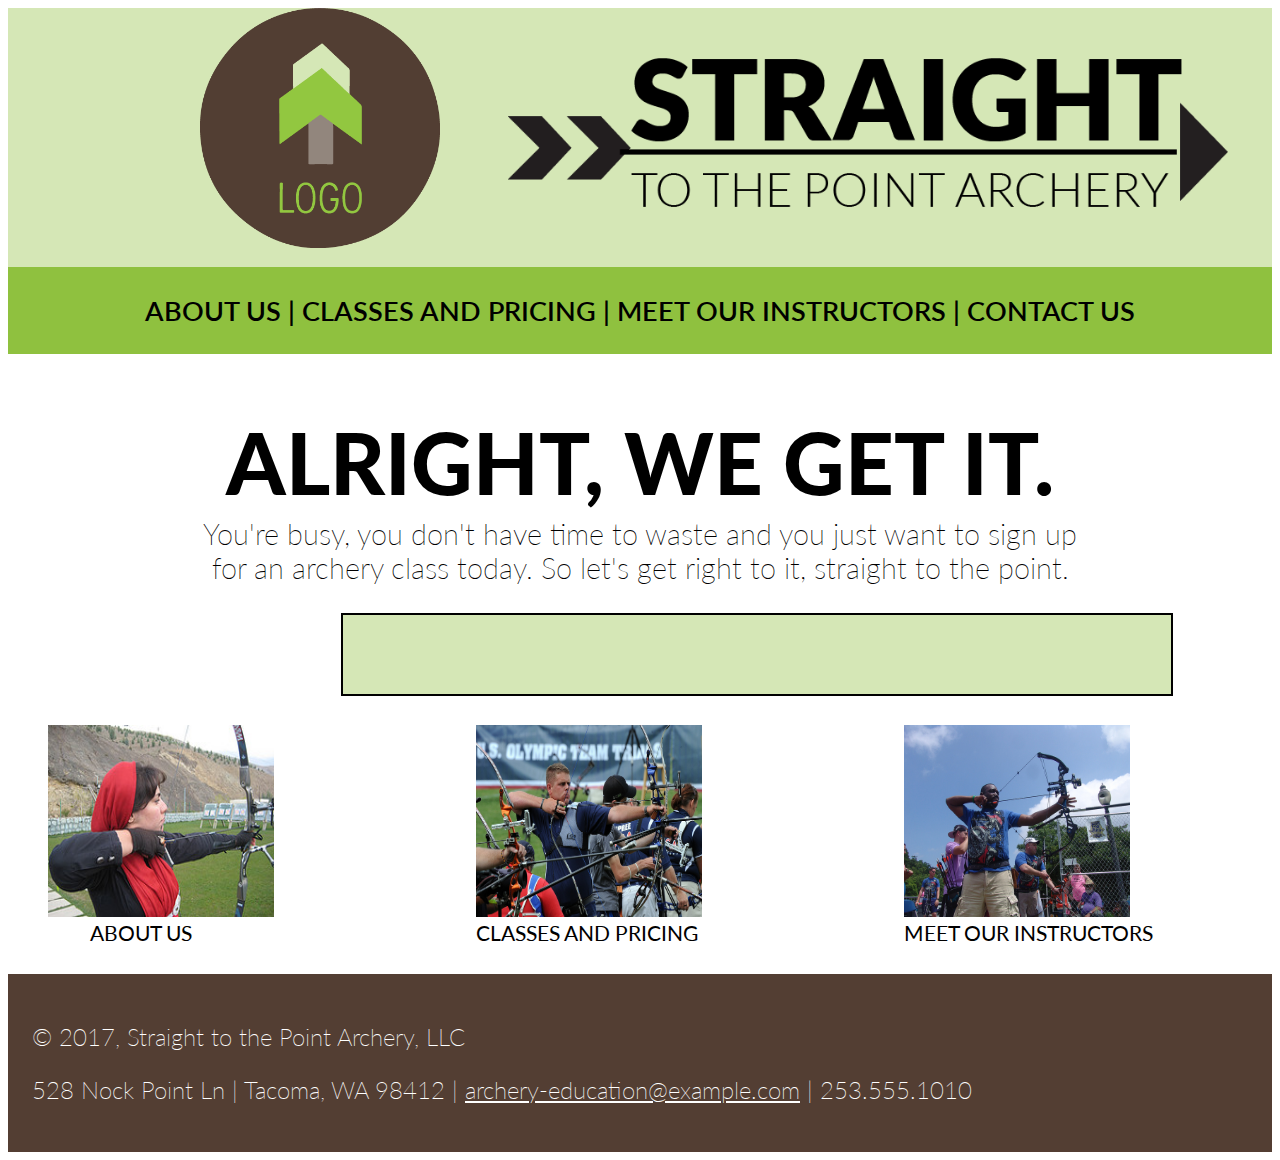
<file: index.html>
<!DOCTYPE html>
<html lang="en">
<head>
  <title>Straight to the Point Archery | Home</title>
  <link rel="stylesheet" href="css/gridlayout.css">
  <link rel="stylesheet" href="css/styles.css">
  <link href="https://fonts.googleapis.com/css?family=Lato:300,400,900" rel="stylesheet">
</head>

<body>
  <header>
    <a href="index.html"><img src="images/logo-trans.png" alt="Straight to the Point Archery logo" class="stplogo"></a>
    <img src="images/name.png" alt="Straight to the Point Archery" class="stpname">
  </header>
  <nav>
    <a href="about-us.html" class="navlink">ABOUT US |</a>
    <a href="classes-prices.html" class="navlink"> CLASSES AND PRICING |</a>
    <a href="instructors.html" class="navlink"> MEET OUR INSTRUCTORS |</a>
    <a href="mailto:archery-education@example.com" class="navlink"> CONTACT US</a>
  </nav>
  <main>
    <h1>ALRIGHT, WE GET IT.</h1>
    <p class="subhead">You're busy, you don't have time to waste and you just want to sign up<br>for an archery class today. So let's get right to it, straight to the point.</p>
    <button>SIGN UP</button>
      <div class="section group">
        <div class="col span_1_of_3">
        <figure>
           <img src="images/amy-smith-instructor.jpg" alt="Instructor Amy Smith shoots bow in field amidst mountains, donning a red headdress and gray jacket" class="main-photo">
           <figcaption class="figcaption1">
             ABOUT US
          </figcaption>
        </figure>
        </div>

        <div class="col span_1_of_3">
        <figure>
          <img src="images/students-competing.jpg" alt="Group of students with serious focus take aim at an Olympic archery event" class="main-photo">
          <figcaption class="figcaption2">
            CLASSES AND PRICING
          </figcaption>
        </figure>
        </div>

        <div class="col span_1_of_3">
        <figure>
          <img src="images/derek-jenkins-instructor.jpg" alt="Experienced outdoorsman Derek Jenkins lines up his aim on his compund bow at a shooting range on a warm, sunny day" class="main-photo">
          <figcaption class="figcaption3">
          MEET OUR INSTRUCTORS
          </figcaption>
        </figure>
        </div>
      </div>
  </main>
  
  <footer>
    <p>&copy; 2017, Straight to the Point Archery, LLC</p>
    <p>528 Nock Point Ln | Tacoma, WA 98412 | <a href="mailto:archery-education@example.com">archery-education@example.com</a> | 253.555.1010</p>
  </footer>
</body>
</html>
</file>
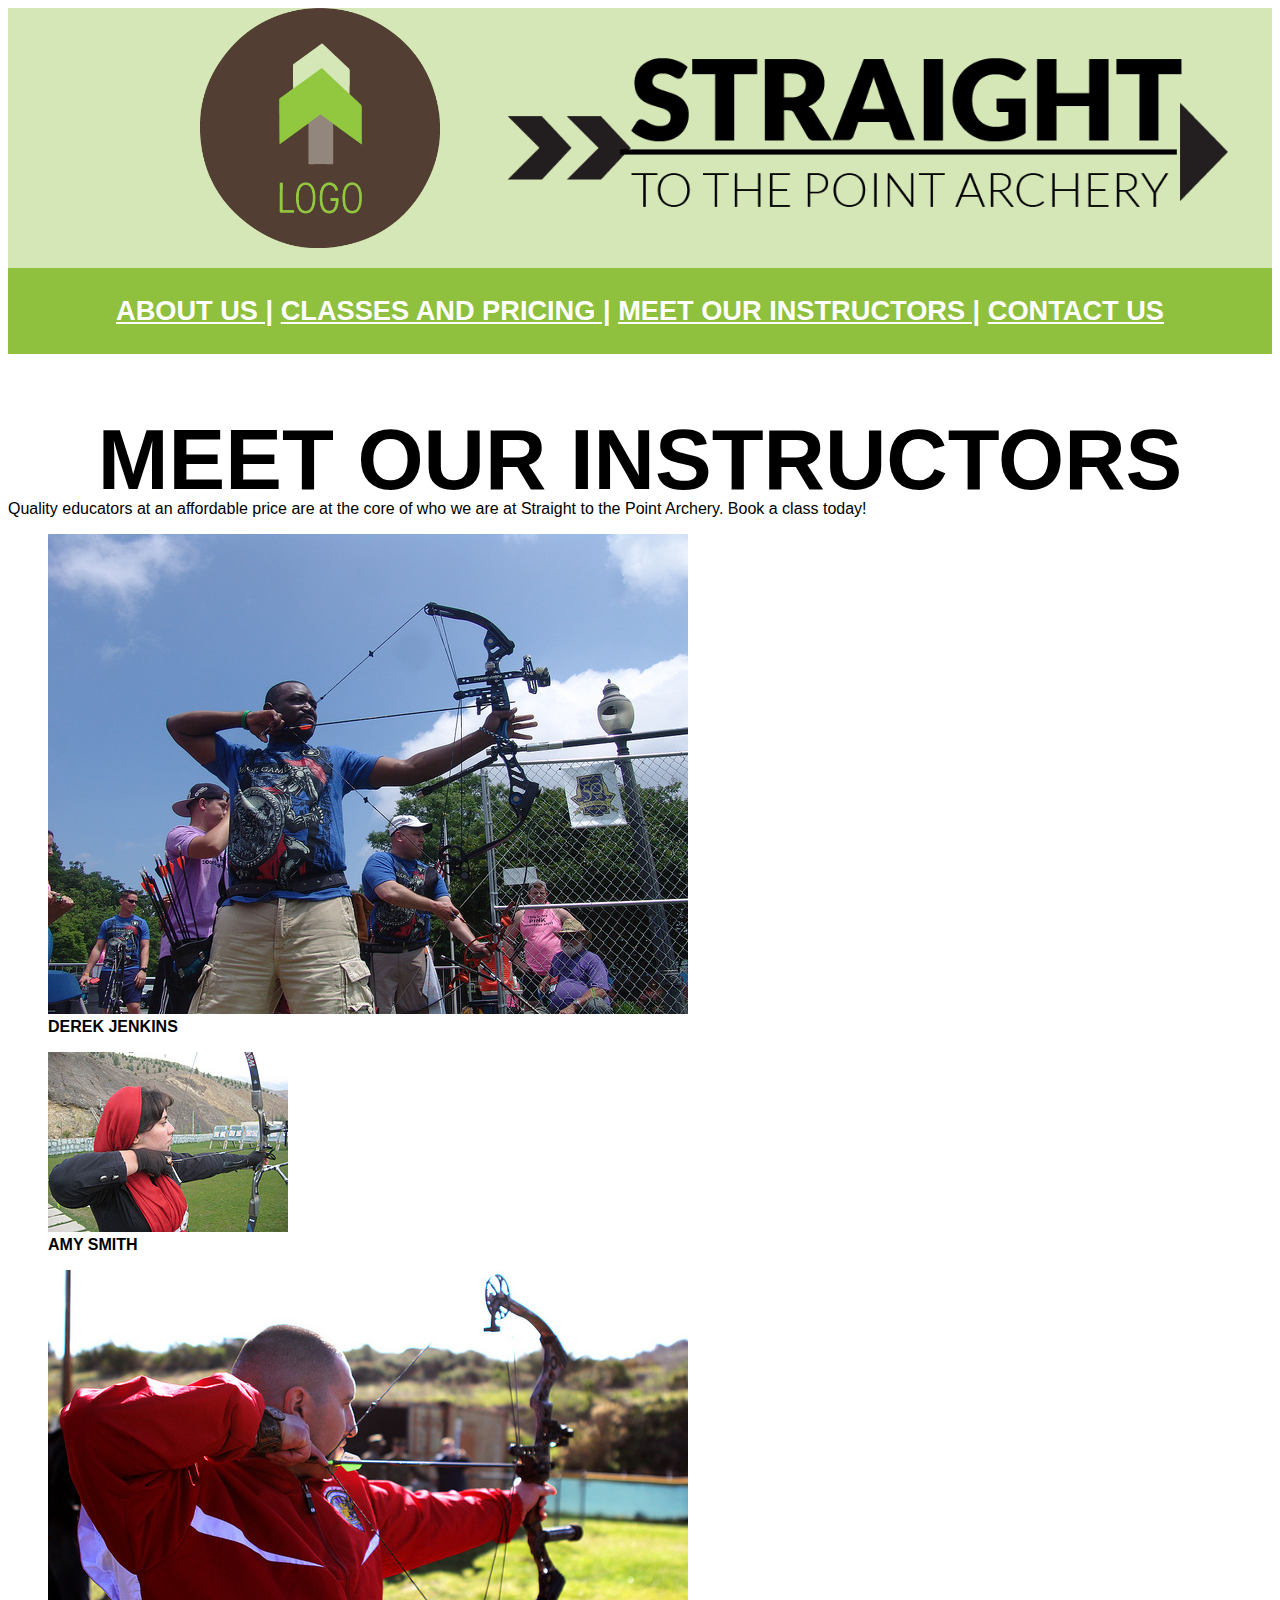
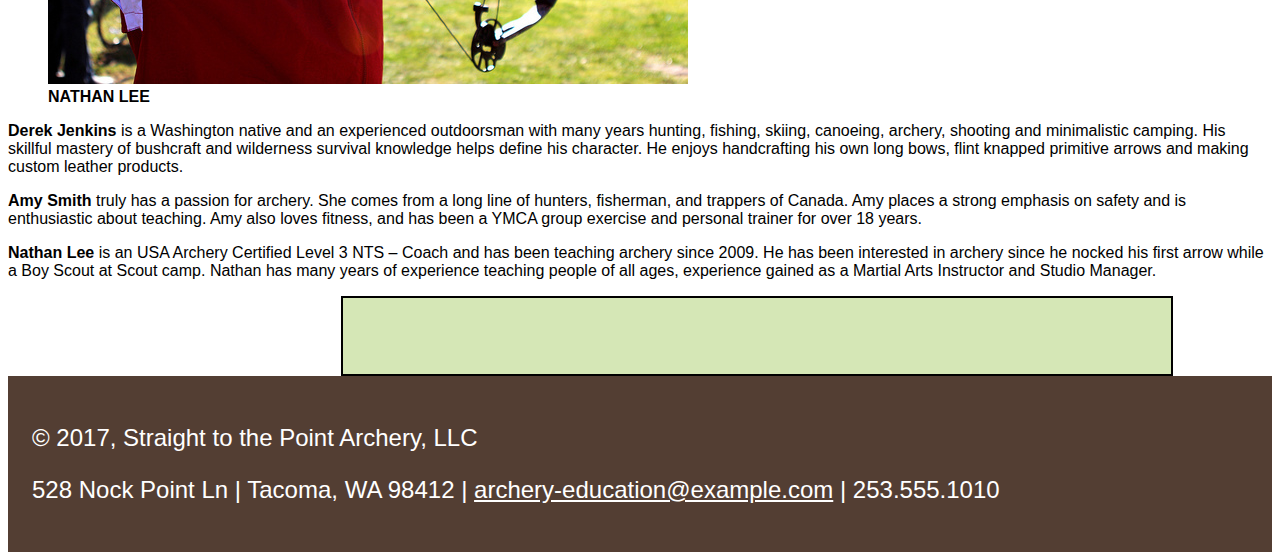
<file: instructors-old-not-relevant.html>
<!DOCTYPE html>
<html lang="en">
<head>
<title>Straight to the Point Archery | Meet Our Instructors</title>
  <link rel="stylesheet" href="css/styles2.css">
</head>

<body>
  <header>
    <a href="index.html"><img src="images/logo-trans.png" alt="Straight to the Point Archery logo" class="stplogo"></a>
    <img src="images/name.png" alt="Straight to the Point Archery" class="stpname">
  </header>
  <nav>
    <a href="about-us.html">ABOUT US |</a>
    <a href="classes-prices.html"> CLASSES AND PRICING |</a>
    <a href="instructors.html"> MEET OUR INSTRUCTORS |</a>
    <a href="mailto:archery-education@example.com"> CONTACT US</a>
  </nav>
  <main>
    <h1>MEET OUR INSTRUCTORS</h1>
    <p>Quality educators at an affordable price are at the core of who we are at Straight to the Point Archery. Book a class today!</p>
    <figure>
       <img src="images/derek-jenkins-instructor.jpg" alt="Experienced outdoorsman Derek Jenkins lines up his aim on his compund bow at a shooting range on a warm, sunny day">
       <figcaption>
        <strong>DEREK JENKINS</strong>
      </figcaption>
    </figure>
    
    <figure>
      <img src="images/amy-smith-instructor.jpg" alt="Instructor Amy Smith shoots bow in field amidst mountains, donning a red headdress and gray jacket">
      <figcaption>
        <strong>AMY SMITH</strong>
      </figcaption>
    </figure>
    
    <figure>
      <img src="images/nathan-lee-instructor.jpg" alt="USA Archery Certified Level 3 NTS - Coach Nathan Lee, in his famous red track jacket demonstates the power of a compound bow">
      <figcaption>
      <strong>NATHAN LEE</strong>
      </figcaption>
    </figure>
  </main>
  
  <aside>
    <p>
      <strong>Derek Jenkins</strong> is a Washington native and an experienced outdoorsman with many years hunting, fishing, skiing, canoeing, archery, shooting and minimalistic camping. His skillful mastery of bushcraft and wilderness survival knowledge helps define his character. He enjoys handcrafting his own long bows, flint knapped primitive arrows and making custom leather products.
    </p>
    
    <p>
      <strong>Amy Smith</strong> truly has a passion for archery. She comes from a long line of hunters, fisherman, and trappers of Canada. Amy  places a strong emphasis on safety and is enthusiastic about teaching. Amy also loves fitness, and  has been a YMCA group exercise and personal trainer for over 18 years.
    </p>
    
    <p>
      <strong>Nathan Lee</strong> is an USA Archery Certified Level 3 NTS – Coach and has been teaching archery since 2009. He has been interested in archery since he nocked his first arrow while a Boy Scout at Scout camp. Nathan has many years of experience teaching people of all ages, experience gained as a Martial Arts Instructor and Studio Manager.</p>
  </aside>
  
  <button>SIGN UP</button>
  
  <footer>
    <p>&copy; 2017, Straight to the Point Archery, LLC</p>
    <p>528 Nock Point Ln | Tacoma, WA 98412 | <a href="mailto:archery-education@example.com">archery-education@example.com</a> | 253.555.1010</p>
  </footer>
</body>
</html>
</file>
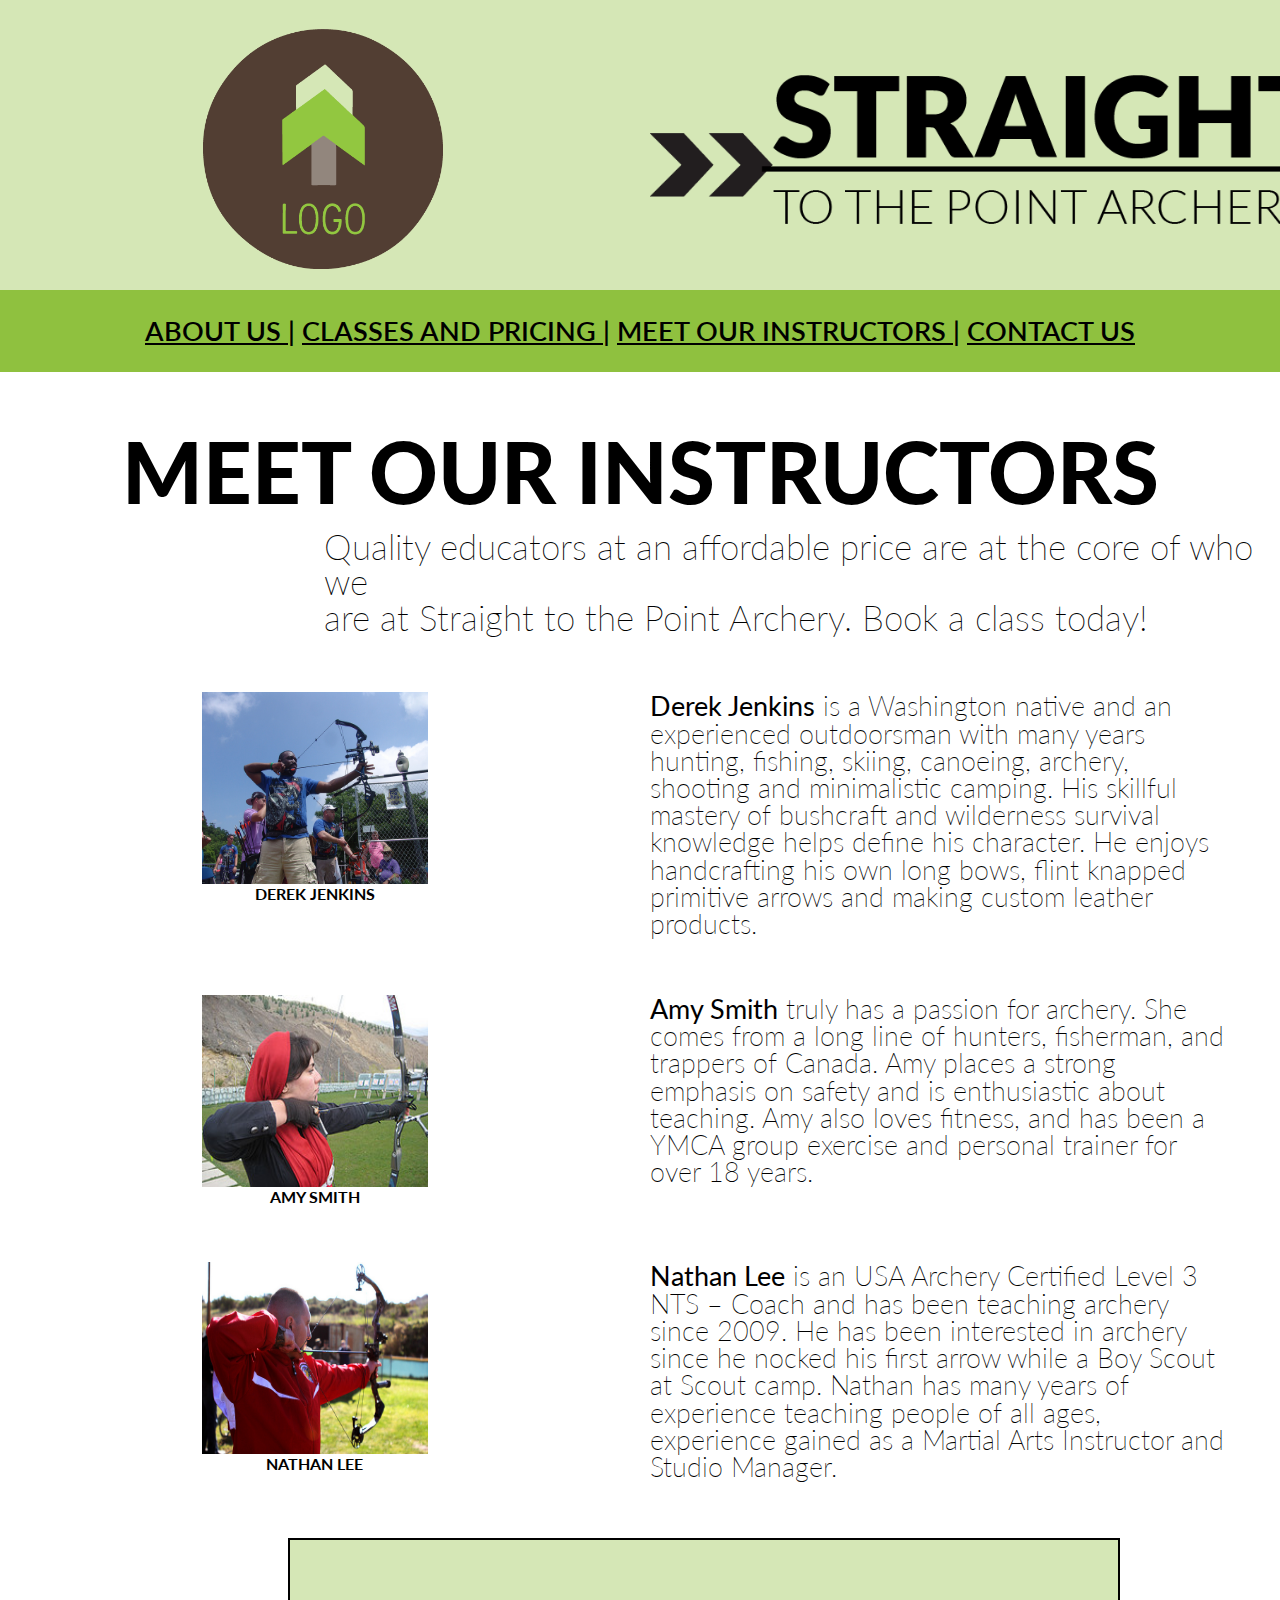
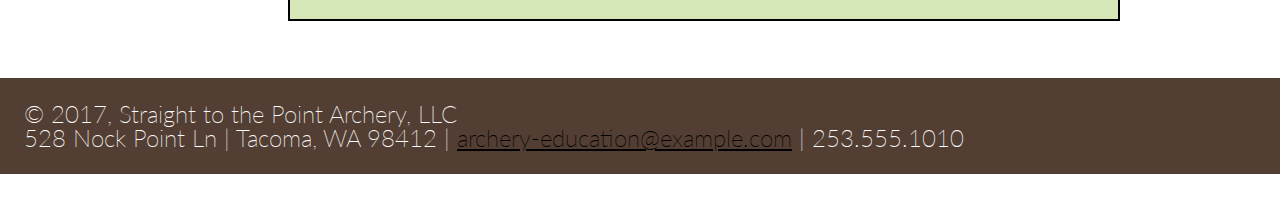
<file: instructors.html>
<!DOCTYPE html>
<html lang="en">
<head>
  <meta charset="utf-8">
  <!-- Always force latest IE rendering engine & Chrome Frame -->
  <meta http-equiv="X-UA-Compatible" content="IE=edge">

  <title>Example of the Responsive Grid System</title>
  <meta name="description" content="This is the Responsive Grid System, a quick, easy and flexible way to create a responsive web site.">
  <meta name="keywords" content="responsive, grid, system, web design">

  <meta name="author" content="www.grahamrobertsonmiller.co.uk">
  <link rel="shortcut icon" href="/favicon.ico">

  <!-- Responsive and mobile friendly stuff -->
  <meta name="HandheldFriendly" content="True">
  <meta name="MobileOptimized" content="320">
  <meta name="viewport" content="width=device-width, initial-scale=1.0">
  <link href="https://fonts.googleapis.com/css?family=Lato:300,400,900" rel="stylesheet">
  <!-- Stylesheets -->
  <link rel="stylesheet" href="css/html5reset.css" media="all">
  <link rel="stylesheet" href="css/col.css" media="all">
  <link rel="stylesheet" href="css/2cols.css" media="all">
  <link rel="stylesheet" href="css/3cols.css" media="all">
  <link rel="stylesheet" href="css/4cols.css" media="all">
  <link rel="stylesheet" href="css/5cols.css" media="all">
  <link rel="stylesheet" href="css/6cols.css" media="all">
  <link rel="stylesheet" href="css/7cols.css" media="all">
  <link rel="stylesheet" href="css/8cols.css" media="all">
  <link rel="stylesheet" href="css/9cols.css" media="all">
  <link rel="stylesheet" href="css/10cols.css" media="all">
  <link rel="stylesheet" href="css/11cols.css" media="all">
  <link rel="stylesheet" href="css/12cols.css" media="all">
  <link rel="stylesheet" href="css/styles3.css">


  <style type="text/css">

	/*  
	======================== 
	- Note: These styles are just to pretty the basic page up a bit.
	You should ignore these when copying and pasting into your site 
	because your stylesheet should take care of making it look pretty!
	======================== 
	*/
	body { padding:0em; font : 100%/1.4 Lato', sans-serif;, arial, helvetica, helve, sans-serif; 	
 }
	
	h2 { font-size:1.5em; }
	.header { padding:1em 0; }
	.col { background:; padding:1em 0; text-align:center;}

	</style>

</head>

<body>
  <header>
    <div class="section group">
      <div class="col span_1_of_2">
      <a href="index.html"><img src="images/logo-trans.png" alt="Straight to the Point Archery logo" class="stplogo"></a>
    </div>
    <div class="col span_1_of_2">
      <img src="images/name.png" alt="Straight to the Point Archery" class="stpname">
    </div>
  </div>
  </header>


  <div class="section group">
    <div class="col span_3_of_3">
      <nav>
        <a href="about-us.html">ABOUT US |</a>
        <a href="classes-prices.html"> CLASSES AND PRICING |</a>
        <a href="instructors.html"> MEET OUR INSTRUCTORS |</a>
        <a href="mailto:archery-education@example.com"> CONTACT US</a>
      </nav>
    </div>
  </div>


  <div class="section group">
    <div class="col span_3_of_3">
      <h1>MEET OUR INSTRUCTORS</h1>
    </div>
  </div>

  <div class="section group">
    <div class="col span_3_of_3">
      <p class="subhead">Quality educators at an affordable price are at the core of who we <br>are at Straight to the Point Archery. Book a class today!</p>
    </div>
  </div>


  <div class="section group">
    <div class="col span_1_of_2">
      <figure>
        <img src="images/derek-jenkins-instructor.jpg" alt="Experienced outdoorsman Derek Jenkins lines up his aim on his compund bow at a shooting range on a warm, sunny day" class="main-photo">
        <figcaption>
          <strong>DEREK JENKINS</strong>
        </figcaption>
      </figure>
    </div>
    
  <div class="col span_1_of_2">
    <p class="bodycopy">
    <strong>Derek Jenkins</strong> is a Washington native and an experienced outdoorsman with many years hunting, fishing, skiing, canoeing, archery, shooting and minimalistic camping. His skillful mastery of bushcraft and wilderness survival knowledge helps define his character. He enjoys handcrafting his own long bows, flint knapped primitive arrows and making custom leather products.
    </p>
  </div>
  </div>


  <div class="section group">
    <div class="col span_1_of_2">
      <figure>
        <img src="images/amy-smith-instructor.jpg" alt="Instructor Amy Smith shoots bow in field amidst mountains, donning a red headdress and gray jacket" class="main-photo">
          <figcaption>
            <strong>AMY SMITH</strong>
          </figcaption>
      </figure>
    </div>
    
  <div class="col span_1_of_2">
    <p class="bodycopy">
    <strong>Amy Smith</strong> truly has a passion for archery. She comes from a long line of hunters, fisherman, and trappers of Canada. Amy  places a strong emphasis on safety and is enthusiastic about teaching. Amy also loves fitness, and  has been a YMCA group exercise and personal trainer for over 18 years.
    </p>
  </div>
  </div>

  <div class="section group">
    <div class="col span_1_of_2">
      <figure>
        <img src="images/nathan-lee-instructor.jpg" alt="USA Archery Certified Level 3 NTS - Coach Nathan Lee, in his famous red track jacket demonstates the power of a compound bow" class="main-photo">
        <figcaption>
          <strong>NATHAN LEE</strong>
        </figcaption>
      </figure>
    </div>
    
  <div class="col span_1_of_2">
    <p class="bodycopy">
      <strong>Nathan Lee</strong> is an USA Archery Certified Level 3 NTS – Coach and has been teaching archery since 2009. He has been interested in archery since he nocked his first arrow while a Boy Scout at Scout camp. Nathan has many years of experience teaching people of all ages, experience gained as a Martial Arts Instructor and Studio Manager.
    </p>
  </div>
  </div>




  <div class="section group">
    <div class="col span_3_of_3">
      <button>SIGN UP</button>
    </div>
  </div>


  <div class="section group">
    <div class="col span_3_of_3">
      <footer>
        <p>&copy; 2017, Straight to the Point Archery, LLC</p>
        <p>528 Nock Point Ln | Tacoma, WA 98412 | <a href="mailto:archery-education@example.com">archery-education@example.com</a> | 253.555.1010</p>
      </footer>
    </div>
  </div>

</body>
</html>
</file>
<file: css/gridlayout.css>
/*  SECTIONS  */
.section {
	clear: both;
	padding: 0px;
	margin: 0px;
}

/*  COLUMN SETUP  */
.col {
	display: block;
	float:left;
	margin: 1% 0 1% 1.6%;
}
.col:first-child { margin-left: 0; }

/*  GROUPING  */
.group:before,
.group:after { content:""; display:table; }
.group:after { clear:both;}
.group { zoom:1; /* For IE 6/7 */ }
/*  GRID OF THREE  */
.span_3_of_3 { width: 100%; }
.span_2_of_3 { width: 66.13%; }
.span_1_of_3 { width: 32.26%; }

/*  GO FULL WIDTH BELOW 480 PIXELS */
@media only screen and (max-width: 480px) {
	.col {  margin: 1% 0 1% 0%; }
	.span_3_of_3, .span_2_of_3, .span_1_of_3 { width: 100%; }
}
</file>
<file: css/styles.css>
.main-photo {
  width: 226px;
  height: 192px;

}
body {
  font-family: 'Lato', sans-serif; 
}

h1 {
  font-size: 85px;
  font-weight: 900;
  text-align: center;
  margin-bottom: -.3em;
}

footer {
  background-color: #533e33;
  color:white;
  font-size: 1.5em;
  font-weight: 200;
  padding: 1em;
}
a {
  color: white;
}
header {
  background-color:#d5e7b6;
}
.subhead {
  font-size: 1.8em;
  font-weight: 200;
  text-align: center;
}
nav {
  background-color: #8fc13f;
  font-size: 1.7em;
  padding: 1em;
  text-align: center;
  font-weight: 600;
}
.navlink{
  color: black;
  text-decoration: none;
}
.stplogo {
  padding-left: 12em;
  padding-bottom: 1em;
  width: 15em;
}
.stpname {
  width: 45em;
  padding-bottom: 3em;
  padding-left: 4em;
}
button {
  color: #0000;
  background: #d5e7b6;
  border: solid 2px #000000;
  padding:;
  text-align: center;
  margin-left: 5.2em;
  width: 13em;
  font-size: 4em;
  font-family: 'Lato', sans-serif; 
  font-weight: 100;
}
.figcaption1 {
 margin-left: 2em;
  font-size: 1.3em;
}
.figcaption2 {
  font-size: 1.3em;
}
.figcaption3 {
  font-size: 1.3em;
}
</file>
<file: css/styles2.css>
.main-photo {
  width: 226px;
  height: 192px;

}
body {
  font-family: 'Lato', sans-serif; 
}

h1 {
  font-size: 85px;
  font-weight: 900;
  text-align: center;
  margin-bottom: -.3em;
}

footer {
  background-color: #533e33;
  color:white;
  font-size: 1.5em;
  font-weight: 200;
  padding: 1em;
}
a {
  color: white;
}
header {
  background-color:#d5e7b6;
}
.subhead {
  font-size: 1.8em;
  font-weight: 200;
  text-align: center;
}
nav {
  background-color: #8fc13f;
  font-size: 1.7em;
  padding: 1em;
  text-align: center;
  font-weight: 600;
}
.navlink{
  color: black;
  text-decoration: none;
}
.stplogo {
  padding-left: 12em;
  padding-bottom: 1em;
  width: 15em;
}
.stpname {
  width: 45em;
  padding-bottom: 3em;
  padding-left: 4em;
}
button {
  color: #0000;
  background: #d5e7b6;
  border: solid 2px #000000;
  padding:;
  text-align: center;
  margin-left: 5.2em;
  width: 13em;
  font-size: 4em;
  font-family: 'Lato', sans-serif; 
  font-weight: 100;
}
.figcaption1 {
 margin-left: 2em;
  font-size: 1.3em;
}
.figcaption2 {
  font-size: 1.3em;
}
.figcaption3 {
  font-size: 1.3em;
}
</file>
<file: css/col.css>
/*  SECTIONS  ============================================================================= */

.section {
	clear: both;
	padding: 0px;
	margin: 0px;
}

/*  GROUPING  ============================================================================= */


.group:before,
.group:after {
    content:"";
    display:table;
}
.group:after {
    clear:both;
}
.group {
    zoom:1; /* For IE 6/7 (trigger hasLayout) */
}

/*  GRID COLUMN SETUP   ==================================================================== */

.col {
	display: block;
	float:left;
	margin: 1% 0 1% 1.6%;
}

.col:first-child { margin-left: 0; } /* all browsers except IE6 and lower */


/*  REMOVE MARGINS AS ALL GO FULL WIDTH AT 480 PIXELS */

@media only screen and (max-width: 480px) {
	.col { 
		margin: 1% 0 1% 0%;
	}
}
</file>
<file: css/2cols.css>
/*  GRID OF TWO   ============================================================================= */


.span_2_of_2 {
	width: 100%;
}

.span_1_of_2 {
	width: 49.2%;
}

/*  GO FULL WIDTH AT LESS THAN 480 PIXELS */

@media only screen and (max-width: 480px) {
	.span_2_of_2 {
		width: 100%; 
	}
	.span_1_of_2 {
		width: 100%; 
	}
}
</file>
<file: css/3cols.css>
/*  GRID OF THREE   ============================================================================= */

	
.span_3_of_3 {
	width: 100%; 
}

.span_2_of_3 {
	width: 66.13%; 
}

.span_1_of_3 {
	width: 32.26%; 
}


/*  GO FULL WIDTH AT LESS THAN 480 PIXELS */

@media only screen and (max-width: 480px) {
	.span_3_of_3 {
		width: 100%; 
	}
	.span_2_of_3 {
		width: 100%; 
	}
	.span_1_of_3 {
		width: 100%;
	}
}
</file>
<file: css/4cols.css>
/*  GRID OF FOUR   ============================================================================= */

	
.span_4_of_4 {
	width: 100%; 
}

.span_3_of_4 {
	width: 74.6%; 
}

.span_2_of_4 {
	width: 49.2%; 
}

.span_1_of_4 {
	width: 23.8%; 
}


/*  GO FULL WIDTH AT LESS THAN 480 PIXELS */

@media only screen and (max-width: 480px) {
	.span_4_of_4 {
		width: 100%; 
	}
	.span_3_of_4 {
		width: 100%; 
	}
	.span_2_of_4 {
		width: 100%; 
	}
	.span_1_of_4 {
		width: 100%; 
	}
}
</file>
<file: css/5cols.css>
/*  GRID OF FIVE   ============================================================================= */

	
.span_5_of_5 {
	width: 100%;
}

.span_4_of_5 {
  	width: 79.68%; 
}

.span_3_of_5 {
  	width: 59.36%; 
}

.span_2_of_5 {
  	width: 39.04%;
}

.span_1_of_5 {
  	width: 18.72%;
}


/*  GO FULL WIDTH AT LESS THAN 480 PIXELS */

@media only screen and (max-width: 480px) {
	.span_5_of_5 {
		width: 100%; 
	}
	.span_4_of_5 {
		width: 100%; 
	}
	.span_3_of_5 {
		width: 100%; 
	}
	.span_2_of_5 {
		width: 100%; 
	}
	.span_1_of_5 {
		width: 100%; 
	}
}
</file>
<file: css/6cols.css>
/*  GRID OF SIX   ============================================================================= */


.span_6_of_6 {
	width: 100%;
}

.span_5_of_6 {
  	width: 83.06%;
}

.span_4_of_6 {
  	width: 66.13%;
}

.span_3_of_6 {
  	width: 49.2%;
}

.span_2_of_6 {
  	width: 32.26%;
}

.span_1_of_6 {
  	width: 15.33%;
}


/*  GO FULL WIDTH AT LESS THAN 480 PIXELS */

@media only screen and (max-width: 480px) {
	.span_6_of_6 {
		width: 100%; 
	}
	.span_5_of_6 {
		width: 100%; 
	}
	.span_4_of_6 {
		width: 100%; 
	}
	.span_3_of_6 {
		width: 100%; 
	}
	.span_2_of_6 {
		width: 100%; 
	}
	.span_1_of_6 {
		width: 100%; 
	}
}
</file>
<file: css/7cols.css>
/*  GRID OF SEVEN   ============================================================================= */


.span_7_of_7 {
	width: 100%;
}

.span_6_of_7 {
	width: 85.48%;
}

.span_5_of_7 {
  	width: 70.97%;
}

.span_4_of_7 {
  	width: 56.45%;
}

.span_3_of_7 {
  	width: 41.94%;
}

.span_2_of_7 {
  	width: 27.42%;
}

.span_1_of_7 {
  	width: 12.91%;
}


/*  GO FULL WIDTH AT LESS THAN 480 PIXELS */

@media only screen and (max-width: 480px) {
	.span_7_of_7 {
		width: 100%; 
	}
	.span_6_of_7 {
		width: 100%; 
	}
	.span_5_of_7 {
		width: 100%; 
	}
	.span_4_of_7 {
		width: 100%; 
	}
	.span_3_of_7 {
		width: 100%; 
	}
	.span_2_of_7 {
		width: 100%; 
	}
	.span_1_of_7 {
		width: 100%; 
	}
}
</file>
<file: css/8cols.css>
/*  GRID OF EIGHT   ============================================================================= */

	
.span_8_of_8 {
	width: 100%;
}

.span_7_of_8 {
	width: 87.3%; 
}

.span_6_of_8 {
	width: 74.6%; 
}

.span_5_of_8 {
	width: 61.9%; 
}

.span_4_of_8 {
	width: 49.2%; 
}

.span_3_of_8 {
	width: 36.5%;
}

.span_2_of_8 {
	width: 23.8%; 
}

.span_1_of_8 {
	width: 11.1%; 
}


/*  GO FULL WIDTH AT LESS THAN 480 PIXELS */

@media only screen and (max-width: 480px) {
	.span_8_of_8 {
		width: 100%; 
	}
	.span_7_of_8 {
		width: 100%; 
	}
	.span_6_of_8 {
		width: 100%; 
	}
	.span_5_of_8 {
		width: 100%; 
	}
	.span_4_of_8 {
		width: 100%; 
	}
	.span_3_of_8 {
		width: 100%; 
	}
	.span_2_of_8 {
		width: 100%; 
	}
	.span_1_of_8 {
		width: 100%; 
	}
}
</file>
<file: css/9cols.css>
/*  GRID OF NINE   ============================================================================= */


.span_9_of_9 {
	width: 100%;
}

.span_8_of_9 {
	width: 88.71%;
}

.span_7_of_9 {
	width: 77.42%; 
}

.span_6_of_9 {
	width: 66.13%; 
}

.span_5_of_9 {
	width: 54.84%; 
}

.span_4_of_9 {
	width: 43.55%; 
}

.span_3_of_9 {
	width: 32.26%;
}

.span_2_of_9 {
	width: 20.97%; 
}

.span_1_of_9 {
	width: 9.68%; 
}


/*  GO FULL WIDTH AT LESS THAN 480 PIXELS */

@media only screen and (max-width: 480px) {
	.span_9_of_9 {
		width: 100%; 
	}
	.span_8_of_9 {
		width: 100%; 
	}
	.span_7_of_9 {
		width: 100%; 
	}
	.span_6_of_9 {
		width: 100%; 
	}
	.span_5_of_9 {
		width: 100%; 
	}
	.span_4_of_9 {
		width: 100%; 
	}
	.span_3_of_9 {
		width: 100%; 
	}
	.span_2_of_9 {
		width: 100%; 
	}
	.span_1_of_9 {
		width: 100%; 
	}
}
</file>
<file: css/10cols.css>
/*  GRID OF TEN   ============================================================================= */


.span_10_of_10 {
	width: 100%;
}

.span_9_of_10 {
	width: 89.84%;
}

.span_8_of_10 {
	width: 79.68%;
}

.span_7_of_10 {
	width: 69.52%; 
}

.span_6_of_10 {
	width: 59.36%; 
}

.span_5_of_10 {
	width: 49.2%; 
}

.span_4_of_10 {
	width: 39.04%; 
}

.span_3_of_10 {
	width: 28.88%;
}

.span_2_of_10 {
	width: 18.72%; 
}

.span_1_of_10 {
	width: 8.56%; 
}


/*  GO FULL WIDTH AT LESS THAN 480 PIXELS */

@media only screen and (max-width: 480px) {
	.span_10_of_10 {
		width: 100%; 
	}
	.span_9_of_10 {
		width: 100%; 
	}
	.span_8_of_10 {
		width: 100%; 
	}
	.span_7_of_10 {
		width: 100%; 
	}
	.span_6_of_10 {
		width: 100%; 
	}
	.span_5_of_10 {
		width: 100%; 
	}
	.span_4_of_10 {
		width: 100%; 
	}
	.span_3_of_10 {
		width: 100%; 
	}
	.span_2_of_10 {
		width: 100%; 
	}
	.span_1_of_10 {
		width: 100%; 
	}
}
</file>
<file: css/11cols.css>
/*  GRID OF ELEVEN   ============================================================================= */

.span_11_of_11 {
	width: 100%;
}

.span_10_of_11 {
	width: 90.76%;
}

.span_9_of_11 {
	width: 81.52%;
}

.span_8_of_11 {
	width: 72.29%;
}

.span_7_of_11 {
	width: 63.05%; 
}

.span_6_of_11 {
	width: 53.81%; 
}

.span_5_of_11 {
	width: 44.58%; 
}

.span_4_of_11 {
	width: 35.34%; 
}

.span_3_of_11 {
	width: 26.1%;
}

.span_2_of_11 {
	width: 16.87%; 
}

.span_1_of_11 {
	width: 7.63%; 
}


/*  GO FULL WIDTH AT LESS THAN 480 PIXELS */

@media only screen and (max-width: 480px) {
	.span_11_of_11 {
		width: 100%; 
	}
	.span_10_of_11 {
		width: 100%; 
	}
	.span_9_of_11 {
		width: 100%; 
	}
	.span_8_of_11 {
		width: 100%; 
	}
	.span_7_of_11 {
		width: 100%; 
	}
	.span_6_of_11 {
		width: 100%; 
	}
	.span_5_of_11 {
		width: 100%; 
	}
	.span_4_of_11 {
		width: 100%; 
	}
	.span_3_of_11 {
		width: 100%; 
	}
	.span_2_of_11 {
		width: 100%; 
	}
	.span_1_of_11 {
		width: 100%; 
	}
}
</file>
<file: css/12cols.css>
/*  GRID OF TWELVE   ============================================================================= */

.span_12_of_12 {
	width: 100%;
}

.span_11_of_12 {
	width: 91.53%;
}

.span_10_of_12 {
	width: 83.06%;
}

.span_9_of_12 {
	width: 74.6%;
}

.span_8_of_12 {
	width: 66.13%;
}

.span_7_of_12 {
	width: 57.66%; 
}

.span_6_of_12 {
	width: 49.2%; 
}

.span_5_of_12 {
	width: 40.73%; 
}

.span_4_of_12 {
	width: 32.26%; 
}

.span_3_of_12 {
	width: 23.8%;
}

.span_2_of_12 {
	width: 15.33%; 
}

.span_1_of_12 {
	width: 6.86%; 
}


/*  GO FULL WIDTH AT LESS THAN 480 PIXELS */

@media only screen and (max-width: 480px) {
	.span_12_of_12 {
		width: 100%; 
	}
	.span_11_of_12 {
		width: 100%; 
	}
	.span_10_of_12 {
		width: 100%; 
	}
	.span_9_of_12 {
		width: 100%; 
	}
	.span_8_of_12 {
		width: 100%; 
	}
	.span_7_of_12 {
		width: 100%; 
	}
	.span_6_of_12 {
		width: 100%; 
	}
	.span_5_of_12 {
		width: 100%; 
	}
	.span_4_of_12 {
		width: 100%; 
	}
	.span_3_of_12 {
		width: 100%; 
	}
	.span_2_of_12 {
		width: 100%; 
	}
	.span_1_of_12 {
		width: 100%; 
	}
}
</file>
<file: css/styles3.css>
body {
  font-family: 'Lato', sans-serif; 
}
header {
  background-color:#d5e7b6;
}
button {
  color: #0000;
  background: #d5e7b6;
  border: solid 2px #000000;
  padding:;
  text-align: center;
  margin-left: 2em;
  width: 13em;
  font-size: 4em;
  font-family: 'Lato', sans-serif; 
  font-weight: 100;
}
body {
  font-family: 'Lato', sans-serif; 
}
.stplogo {
  padding-left: 1em;
  padding-bottom: 1em;
  width: 15em;
}
.stpname {
  width: 45em;
  padding-bottom: 1em;
  padding-left: -5em;
  margin-top: 2em;
}
nav {
  background-color: #8fc13f;
  font-size: 1.7em;
  padding: 1em;
  text-align: center;
  font-weight: 600;
  margin-top: -2em;
}
.navlink{
  color: black;
  text-decoration: none;
}
h1 { font-size: 85px;
  font-weight: 900;
  text-align: center;
  margin-bottom: -.5em;}
.subhead {
  font-size: 2.2em;
  font-weight: 200;
  text-align: left;
  margin-left: 9.2em;
}
.bodycopy {
  font-size: 1.7em;
  text-align: left;
  font-weight: 200;
  margin-right: 2em;
}
.main-photo {
  width: 226px;
  height: 192px;
}
footer {
  background-color: #533e33;
  color:white;
  font-size: 1.5em;
  font-weight: 200;
  padding: 1em;
  text-align: left;
}
a {
  color: black;
}
</file>
